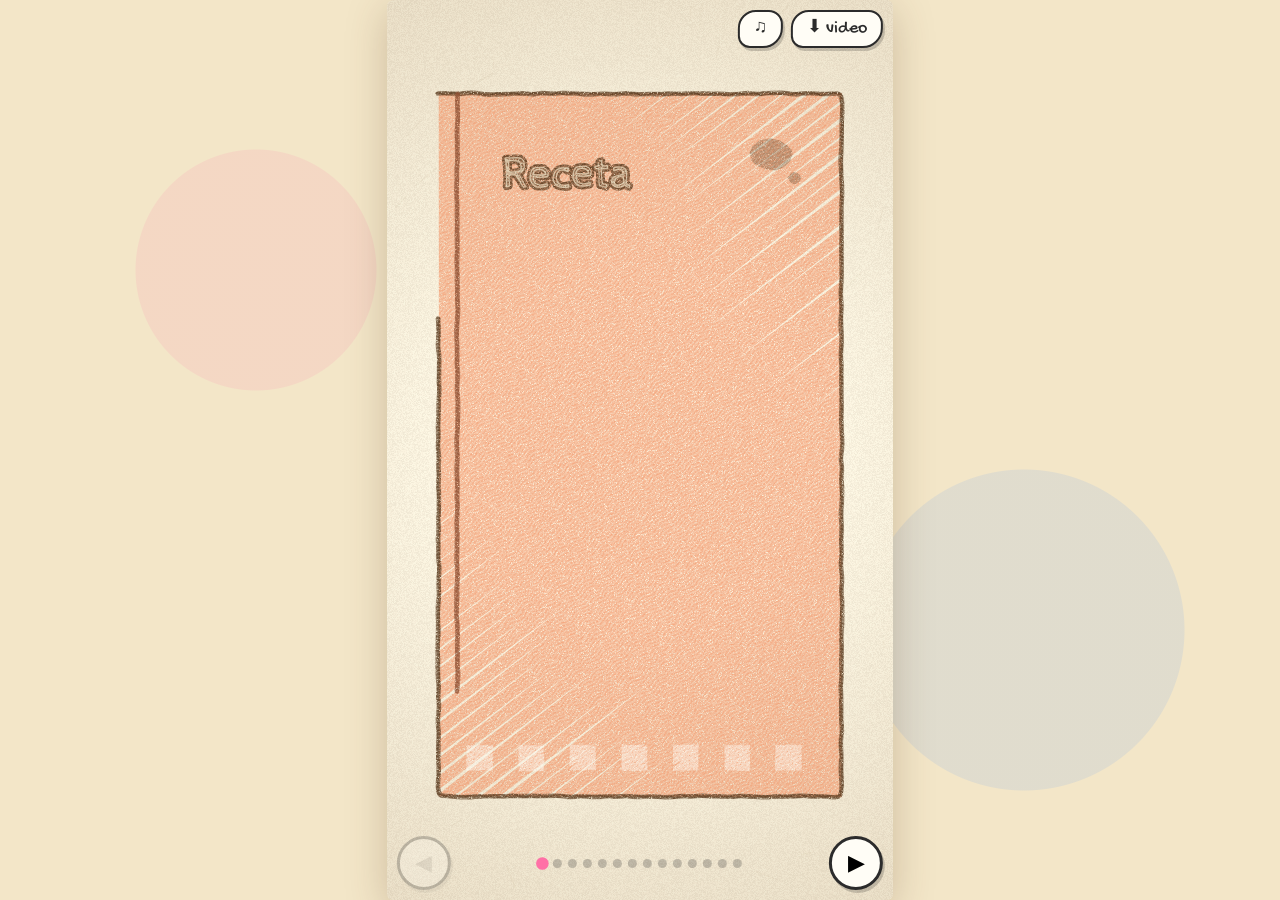
<file: index.html>
<!doctype html>
<html lang="es">
<head>
  <meta charset="utf-8">
  <meta name="viewport" content="width=device-width, initial-scale=1, viewport-fit=cover">
  <title>Feliz cumpleaños, Dayana</title>
  <meta name="description" content="Una receta de familia dibujada con crayones por tu primo Yadir. Ábrela y toca cada página.">
  <!-- Previa al compartir el enlace (WhatsApp, Facebook, Telegram…).
       og:image y og:url deben ser la dirección COMPLETA del sitio publicado. -->
  <meta property="og:type" content="website">
  <meta property="og:site_name" content="Receta secreta">
  <meta property="og:title" content="Receta secreta: cómo se hace una Dayana 🎂">
  <meta property="og:description" content="Un regalo de cumpleaños dibujado con crayones por tu primo Yadir. Ábrelo y toca cada página.">
  <meta property="og:url" content="https://happybirthday-dayana.vercel.app/">
  <meta property="og:image" content="https://happybirthday-dayana.vercel.app/assets/og.jpg">
  <meta property="og:image:secure_url" content="https://happybirthday-dayana.vercel.app/assets/og.jpg">
  <meta property="og:image:type" content="image/jpeg">
  <meta property="og:image:width" content="1200">
  <meta property="og:image:height" content="630">
  <meta property="og:image:alt" content="Recetario de crayón: Receta secreta, cómo se hace una Dayana, edición 25 años">
  <meta property="og:locale" content="es_CO">
  <meta name="twitter:card" content="summary_large_image">
  <meta name="twitter:title" content="Receta secreta: cómo se hace una Dayana 🎂">
  <meta name="twitter:image" content="https://happybirthday-dayana.vercel.app/assets/og.jpg">
  <meta name="theme-color" content="#f3e6c8">
  <link rel="icon" href="data:image/svg+xml,<svg xmlns='http://www.w3.org/2000/svg' viewBox='0 0 100 100'><text y='.9em' font-size='90'>🖍️</text></svg>">
  <link rel="preconnect" href="https://fonts.googleapis.com">
  <link rel="preconnect" href="https://fonts.gstatic.com" crossorigin>
  <link href="https://fonts.googleapis.com/css2?family=Cabin+Sketch:wght@400;700&family=Gochi+Hand&display=swap" rel="stylesheet">
  <link rel="stylesheet" href="css/style.css">
</head>
<body>
  <div id="loading">sacando los crayones…</div>

  <main id="book">
    <canvas id="stage" aria-label="Libro animado de cumpleaños para Dayana"></canvas>

    <div id="ui">
      <div class="top">
        <button id="music" class="chip" title="Música">♫</button>
        <button id="download" class="chip" title="Descargar la película">⬇ video</button>
      </div>

      <button id="mic" class="chip big">🎤 soplar de verdad</button>

      <div id="end">
        <button id="again" class="chip big">↺ ver otra vez</button>
        <button id="download2" class="chip big pink">⬇ descargar la película</button>
      </div>

      <nav class="bottom">
        <button id="prev" class="arrow" aria-label="Página anterior">◀</button>
        <div id="dots"></div>
        <button id="next" class="arrow" aria-label="Página siguiente">▶</button>
      </nav>
    </div>
  </main>

  <div id="rec" role="dialog" aria-modal="true">
    <div class="card">
      <h2>🎬 La película de Dayana</h2>
      <div id="recprev"></div>
      <div class="track"><div id="recbar"></div></div>
      <p id="recmsg"></p>
      <div class="row">
        <a id="recdl" class="chip big pink" href="#">⬇ descargar</a>
        <button id="recclose" class="chip big">cerrar</button>
      </div>
    </div>
  </div>

  <script src="js/content.js"></script>
  <script src="js/crayon.js"></script>
  <script src="js/props.js"></script>
  <script src="js/audio.js"></script>
  <script src="js/scenes.js"></script>
  <script src="js/app.js"></script>
</body>
</html>
</file>
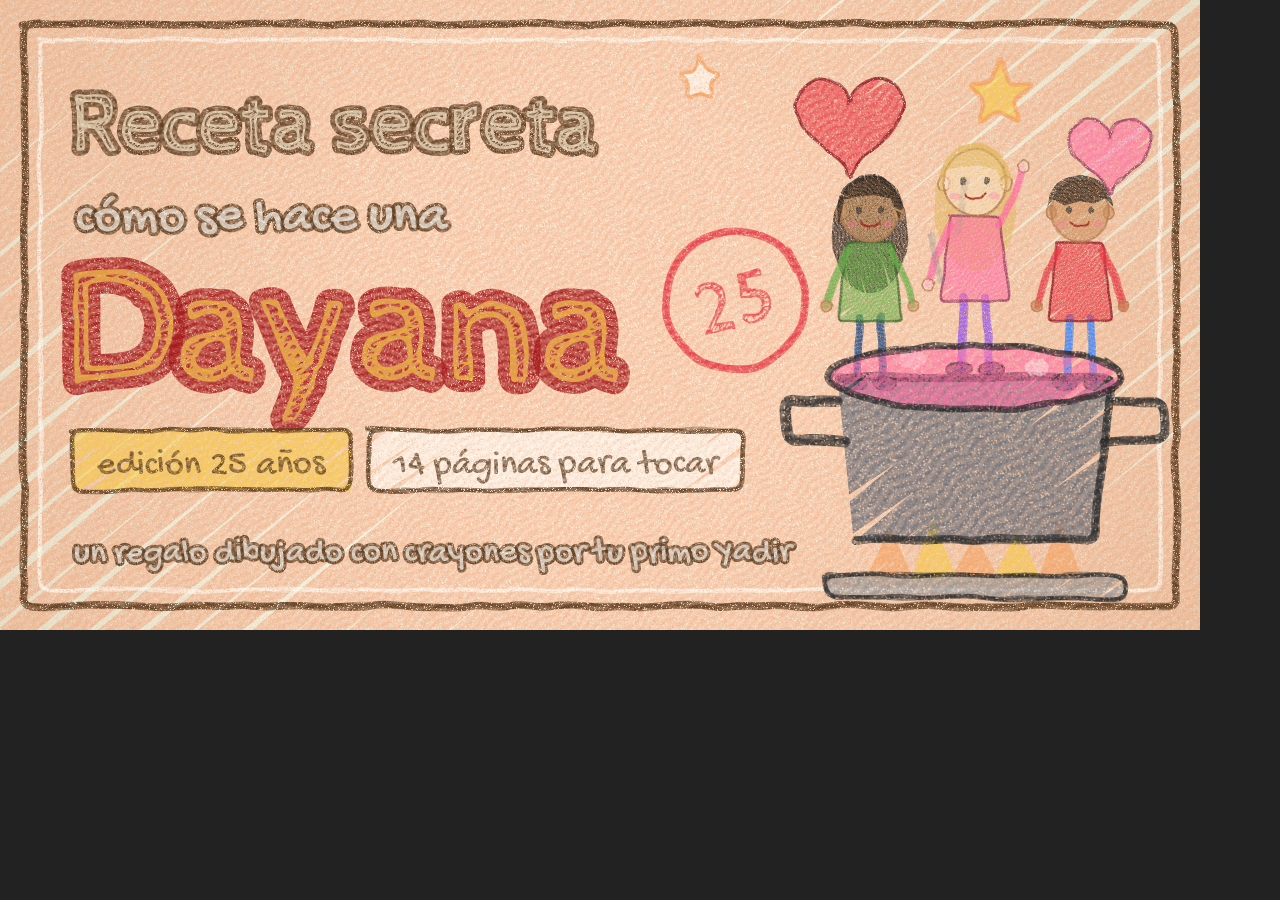
<file: tools/og.html>
<!doctype html>
<!-- Genera assets/og.jpg (la imagen que muestra WhatsApp al compartir el enlace).
     Abrir con un servidor local, esperar y guardar el canvas. -->
<html><head><meta charset="utf-8">
<link href="https://fonts.googleapis.com/css2?family=Cabin+Sketch:wght@400;700&family=Gochi+Hand&display=swap" rel="stylesheet">
<style>body{margin:0;background:#222}canvas{display:block}</style></head>
<body><canvas id="c" width="1200" height="630"></canvas>
<script src="../js/content.js"></script>
<script src="../js/crayon.js"></script>
<script src="../js/props.js"></script>
<script>
(async () => {
  try { await Promise.all([document.fonts.load('60px "Gochi Hand"'), document.fonts.load('60px "Cabin Sketch"')]); } catch (e) {}
  const C = Crayon, P = Props, COL = C.COL;
  const cv = document.getElementById('c'), g = cv.getContext('2d');
  g.drawImage(C.makePaper(1200, 630), 0, 0);
  C.begin(g, 1);
  const t = 0.6;
  // fondo de recetario
  C.shape(C.rect(-20, -20, 1240, 670), '#f28b5b', null, 0, { gap: 16, alpha: 0.55 });
  C.line(C.rect(24, 24, 1152, 582), COL.darkbrown, 7);
  C.line(C.rect(40, 40, 1120, 550), COL.white, 4, { alpha: 0.7 });
  // textos
  C.text('Receta secreta', 70, 150, { size: 84, color: COL.cream, outline: COL.darkbrown, font: C.FONT_TITLE, align: 'left' });
  C.text('cómo se hace una', 76, 228, { size: 52, color: COL.white, outline: COL.darkbrown, outlineW: 7, align: 'left' });
  C.text('Dayana', 64, 380, { size: 170, color: COL.yellow, outline: COL.darkred, outlineW: 24, font: C.FONT_TITLE, align: 'left' });
  // chips
  function chip(x, y, str, fillc, textc) {
    const w = C.measure(str, 36) + 50;
    C.shape(C.rect(x, y - 40, w, 60), fillc, COL.darkbrown, 4);
    C.text(str, x + w / 2, y + 2, { size: 36, color: textc });
    return w;
  }
  let x = 72;
  x += chip(x, 470, 'edición 25 años', COL.yellow, COL.darkbrown) + 18;
  chip(x, 470, '14 páginas para tocar', COL.white, COL.darkbrown);
  C.text('un regalo dibujado con crayones por tu primo Yadir', 74, 560, { size: 34, color: COL.white, outline: COL.darkbrown, outlineW: 6, align: 'left' });
  // la olla con los tres
  const as = (o) => Object.assign({ t }, o);
  P.person(870, 385, 0.5, as({ hair: 'long', hairColor: '#1f1a17', skin: '#d6a06b', shirt: COL.green, pants: COL.navy }));
  P.person(1080, 385, 0.5, as({ hair: 'short', hairColor: '#1f1a17', skin: '#c98d5b', shirt: COL.red, pants: COL.blue }));
  P.person(975, 370, 0.54, as({ hair: 'long', hairColor: '#e2b862', skin: '#fbe3cf', shirt: COL.pink, pants: COL.purple, wave: true }));
  P.pot(975, 540, 1.25, t, {});
  P.heart(850, 120, 3.4, COL.red);
  P.heart(1110, 150, 2.6, COL.pink);
  P.star(1000, 95, 34, COL.yellow);
  P.star(700, 80, 24, COL.white);
  // sello
  g.save(); g.translate(735, 300); g.rotate(-0.25);
  C.line(C.ellipse(0, 0, 70, 70), COL.red, 7);
  C.text('25', 0, 26, { size: 76, color: COL.red, font: C.FONT_TITLE });
  g.restore();
  document.title = 'listo';
})();
</script></body></html>
</file>
<file: css/style.css>
:root {
  --paper: #f3e6c8;
  --ink: #2b2b2b;
  --pink: #ff70a6;
  --navy: #264e86;
  --chip: #fffdf6;
}
* { box-sizing: border-box; }
html, body {
  margin: 0; height: 100%; overflow: hidden;
  background: var(--paper);
  background-image:
    radial-gradient(circle at 20% 30%, rgba(255,112,166,.12) 0 120px, transparent 121px),
    radial-gradient(circle at 80% 70%, rgba(58,134,255,.10) 0 160px, transparent 161px);
  font-family: "Gochi Hand", "Comic Sans MS", cursive;
  color: var(--ink);
  -webkit-tap-highlight-color: transparent;
  user-select: none; -webkit-user-select: none;
}
#book {
  position: relative; height: 100%;
  display: flex; align-items: center; justify-content: center;
}
#stage {
  display: block; touch-action: manipulation; cursor: pointer;
  box-shadow: 0 10px 40px rgba(90, 58, 30, .25);
  border-radius: 6px;
}
#ui {
  position: absolute; top: 0; bottom: 0; left: 50%; transform: translateX(-50%);
  pointer-events: none;
}
#ui > *, #ui button { pointer-events: auto; }
#ui .top {
  position: absolute; top: 10px; right: 10px; display: flex; gap: 8px;
}
.chip {
  font: inherit; font-size: 18px; line-height: 1;
  padding: 8px 14px; border: 2.5px solid var(--ink); border-radius: 18px 14px 20px 12px;
  background: var(--chip); color: var(--ink); cursor: pointer; text-decoration: none;
  box-shadow: 2px 3px 0 rgba(0,0,0,.18);
  transition: transform .15s;
}
.chip:active { transform: scale(.94); }
.chip.big { font-size: 22px; padding: 12px 20px; }
.chip.pink { background: var(--pink); color: #fff; }
.chip.off { opacity: .55; }
#ui .bottom {
  position: absolute; bottom: 10px; left: 0; right: 0;
  display: flex; align-items: center; justify-content: space-between; padding: 0 10px;
}
.arrow {
  width: 54px; height: 54px; border-radius: 50%;
  font-size: 22px; border: 3px solid var(--ink); background: var(--chip); cursor: pointer;
  box-shadow: 2px 3px 0 rgba(0,0,0,.18);
}
.arrow:disabled { opacity: .25; cursor: default; }
.arrow.pulse { animation: pulse 1.1s infinite; background: #f6c945; }
@keyframes pulse { 50% { transform: scale(1.15) rotate(-6deg); } }
#dots { display: flex; gap: 6px; }
#dots i { width: 9px; height: 9px; border-radius: 50%; background: rgba(43,43,43,.25); }
#dots i.on { background: var(--pink); transform: scale(1.4); }
#mic, #end { display: none; }
#mic.show { display: block; position: absolute; top: 14%; left: 50%; transform: translateX(-50%); white-space: nowrap; }
#end.show {
  display: flex; flex-direction: column; gap: 10px; align-items: center;
  position: absolute; bottom: 80px; left: 0; right: 0;
}
#loading {
  position: fixed; inset: 0; display: grid; place-items: center;
  font-size: 28px; color: var(--navy); z-index: 5; background: var(--paper);
}
#rec {
  position: fixed; inset: 0; z-index: 10; display: none;
  background: rgba(43, 30, 15, .55); align-items: center; justify-content: center; padding: 16px;
}
#rec.show { display: flex; }
#rec .card {
  background: #fffdf6; border: 3px solid var(--ink); border-radius: 22px 16px 26px 14px;
  padding: 18px; width: min(380px, 100%); text-align: center;
  box-shadow: 4px 6px 0 rgba(0,0,0,.2);
}
#rec h2 { margin: 0 0 10px; font-weight: normal; font-size: 26px; color: var(--navy); }
#recprev canvas { width: 100%; max-height: 50vh; object-fit: contain; border-radius: 8px; border: 2px solid #e0d3b6; }
#rec .track { height: 14px; border: 2px solid var(--ink); border-radius: 10px; overflow: hidden; margin: 12px 0 6px; }
#recbar { height: 100%; width: 0; background: repeating-linear-gradient(45deg, #ff70a6 0 10px, #f6c945 10px 20px); transition: width .2s; }
#recmsg { margin: 8px 0 12px; font-size: 18px; }
#rec .row { display: flex; gap: 10px; justify-content: center; flex-wrap: wrap; }
@media (prefers-reduced-motion: reduce) { .arrow.pulse { animation: none; } }
</file>
